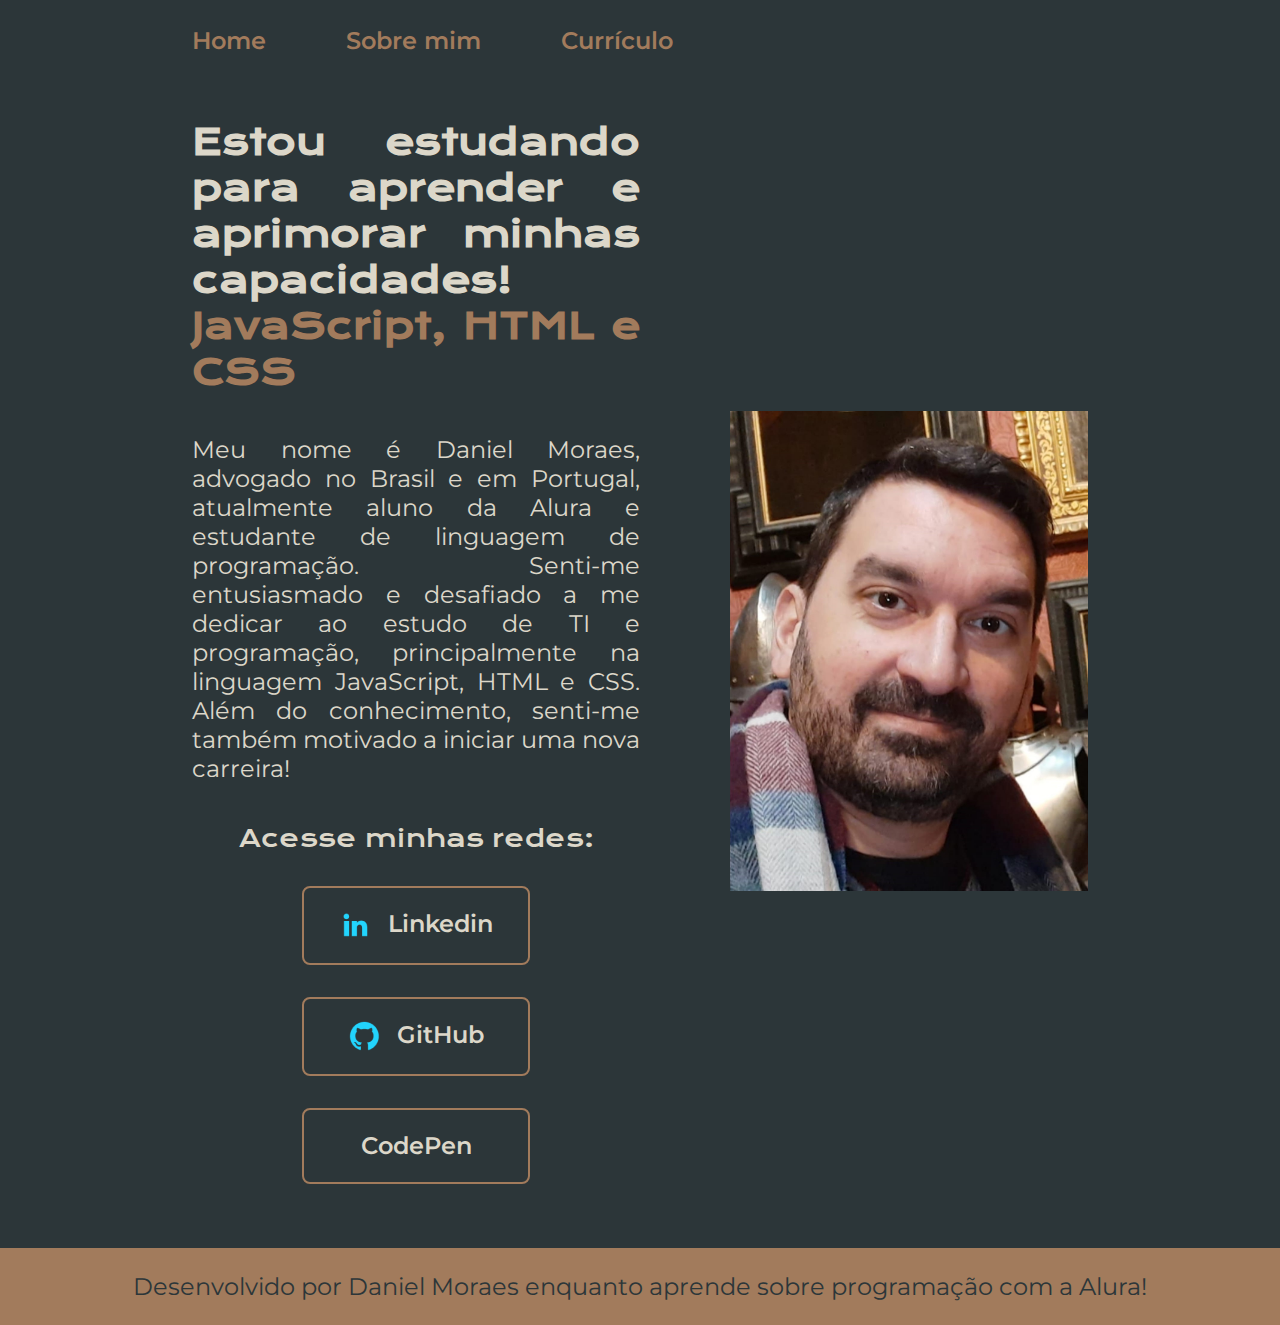
<file: index.html>
<!DOCTYPE html>
<html lang="pt-br">
<head>
    <meta charset="UTF-8">
    <meta http-equiv="X-UA-Compatible" content="IE=edge">
    <meta name="viewport" content="width=device-width, initial-scale=1.0">
    <title>Portifolio Daniel TI</title>
    <link rel="stylesheet" href="./styles/style.css">
</head>
<body>
    <header class="cabecalho">
        <nav class="cabecalho__menu">
            <a class="cabecalho__menu__link" href="index.html">Home</a>
            <a class="cabecalho__menu__link" href="about.html">Sobre mim</a>
            <a class="cabecalho__menu__link" href="curriculo.html">Currículo</a>
        </nav>
    </header>
    <main class="apresentacao">
        <section class="apresentacao__conteudo">
            <h1 class="apresentacao__conteudo__titulo">Estou estudando para aprender e aprimorar minhas capacidades!<strong class="titulo__destaque"> JavaScript, HTML e CSS</strong></h1>
            <p class="apresentacao__conteudo__texto">Meu nome é Daniel Moraes, advogado no Brasil e em Portugal, atualmente aluno da Alura e estudante de linguagem de programação. Senti-me entusiasmado e desafiado a me dedicar ao estudo de TI e programação, principalmente na linguagem JavaScript, HTML e CSS. Além do conhecimento, senti-me também motivado a iniciar uma nova carreira!</p>
            <div class="apresentacao__links">
                <h2 class="apresentacao__links__subtitulo">Acesse minhas redes:</h2>
                <a class="apresentacao__links__navegacao" href="https://www.linkedin.com/in/daniel-fernandes-de-moraes-8118b3204/">
                    <img src="./assets/linkedin.png">
                    Linkedin
                </a>
                <a class="apresentacao__links__navegacao" href="https://github.com/DanielMoraesTI">
                    <img src="./assets/github.png">
                    GitHub
                </a>
                <a class="apresentacao__links__navegacao" href="https://codepen.io/DanielFMoraes">CodePen</a>
            </div>
        </section>
        <img class="apresentacao__imagem" src="./assets/Daniel 20231.jpg" alt="Foto Daniel 2023">
    </main>
    <footer class="rodape">
        <p>Desenvolvido por Daniel Moraes enquanto aprende sobre programação com a Alura!</p>
    </footer>  
</body>
</html>
</file>
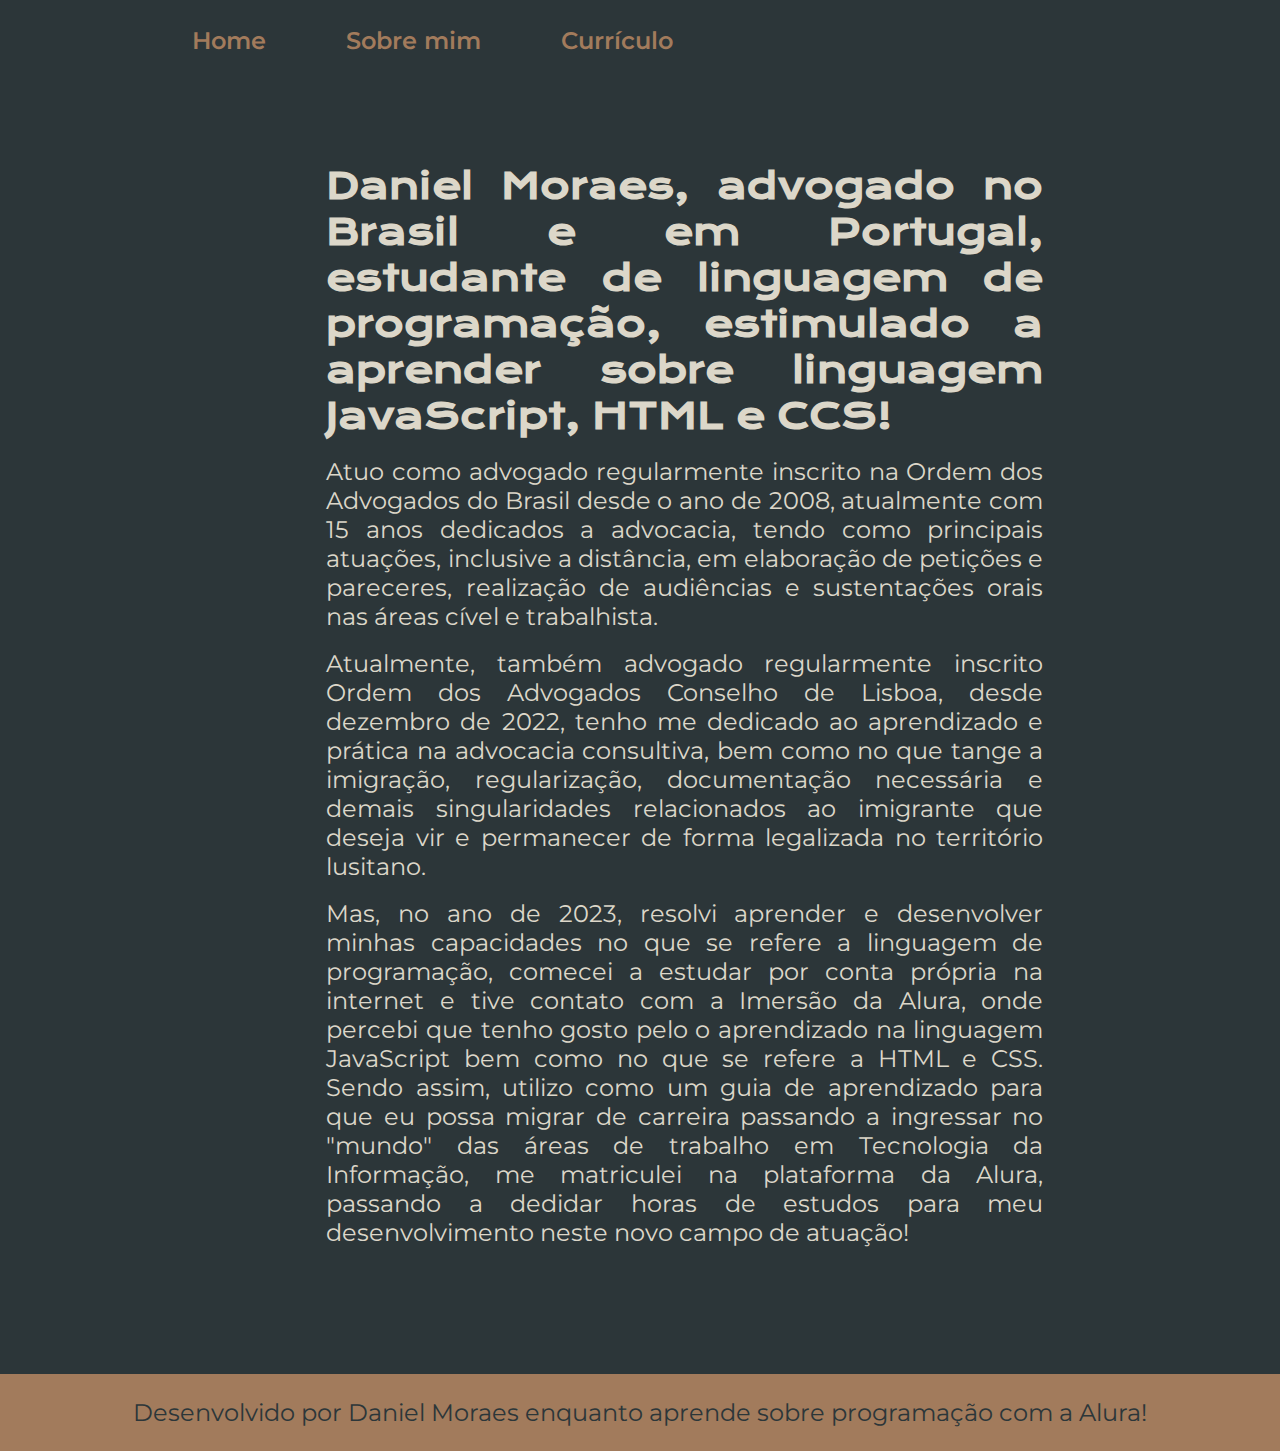
<file: about.html>
<!DOCTYPE html>
<html lang="pt-br">
<head>
    <meta charset="UTF-8">
    <meta http-equiv="X-UA-Compatible" content="IE=edge">
    <meta name="viewport" content="width=device-width, initial-scale=1.0">
    <title>Sobre mim</title>
    <link rel="stylesheet" href="./styles/style.css">
</head>
<body>
    <header class="cabecalho">
        <nav class="cabecalho__menu">
            <a class="cabecalho__menu__link" href="index.html">Home</a>
            <a class="cabecalho__menu__link" href="about.html">Sobre mim</a>
            <a class="cabecalho__menu__link" href="curriculo.html">Currículo</a>
        </nav>
    </header>

    <main class="apresentacao__sobre">
        <section class="apresentacao__conteudo__sobre">
            <h1 class="apresentacao__conteudo__titulo">Daniel Moraes, advogado no Brasil e em Portugal, estudante de linguagem de programação, estimulado a aprender sobre linguagem JavaScript, HTML e CCS!</h1><br>

            <p class="apresentacao__conteudo__texto">Atuo como advogado regularmente inscrito na Ordem dos Advogados do Brasil desde o ano de 2008, atualmente com 15 anos dedicados a advocacia, tendo como principais atuações, inclusive a distância, em elaboração de petições e pareceres, realização de audiências e sustentações orais nas áreas cível e trabalhista.</p><br>
                
            <p class="apresentacao__conteudo__texto">Atualmente, também advogado regularmente inscrito Ordem dos Advogados Conselho de Lisboa, desde dezembro de 2022, tenho me dedicado ao aprendizado e prática na advocacia consultiva, bem como no que tange a imigração, regularização, documentação necessária e demais singularidades relacionados ao imigrante que deseja vir e permanecer de forma legalizada no território lusitano.</p><br>
            
            <p class="apresentacao__conteudo__texto">Mas, no ano de 2023, resolvi aprender e desenvolver minhas capacidades no que se refere a linguagem de programação, comecei a estudar por conta própria na internet e tive contato com a Imersão da Alura, onde percebi que tenho gosto pelo o aprendizado na linguagem JavaScript bem como no que se refere a HTML e CSS. Sendo assim, utilizo como um guia de aprendizado para que eu possa migrar de carreira passando a ingressar no "mundo" das áreas de trabalho em Tecnologia da Informação, me matriculei na plataforma da Alura, passando a dedidar horas de estudos para meu desenvolvimento neste novo campo de atuação!</p><br>
        </section>
    </main>

    <footer class="rodape">
        <p>Desenvolvido por Daniel Moraes enquanto aprende sobre programação com a Alura!</p>
    </footer>
</body>
</html>
</file>
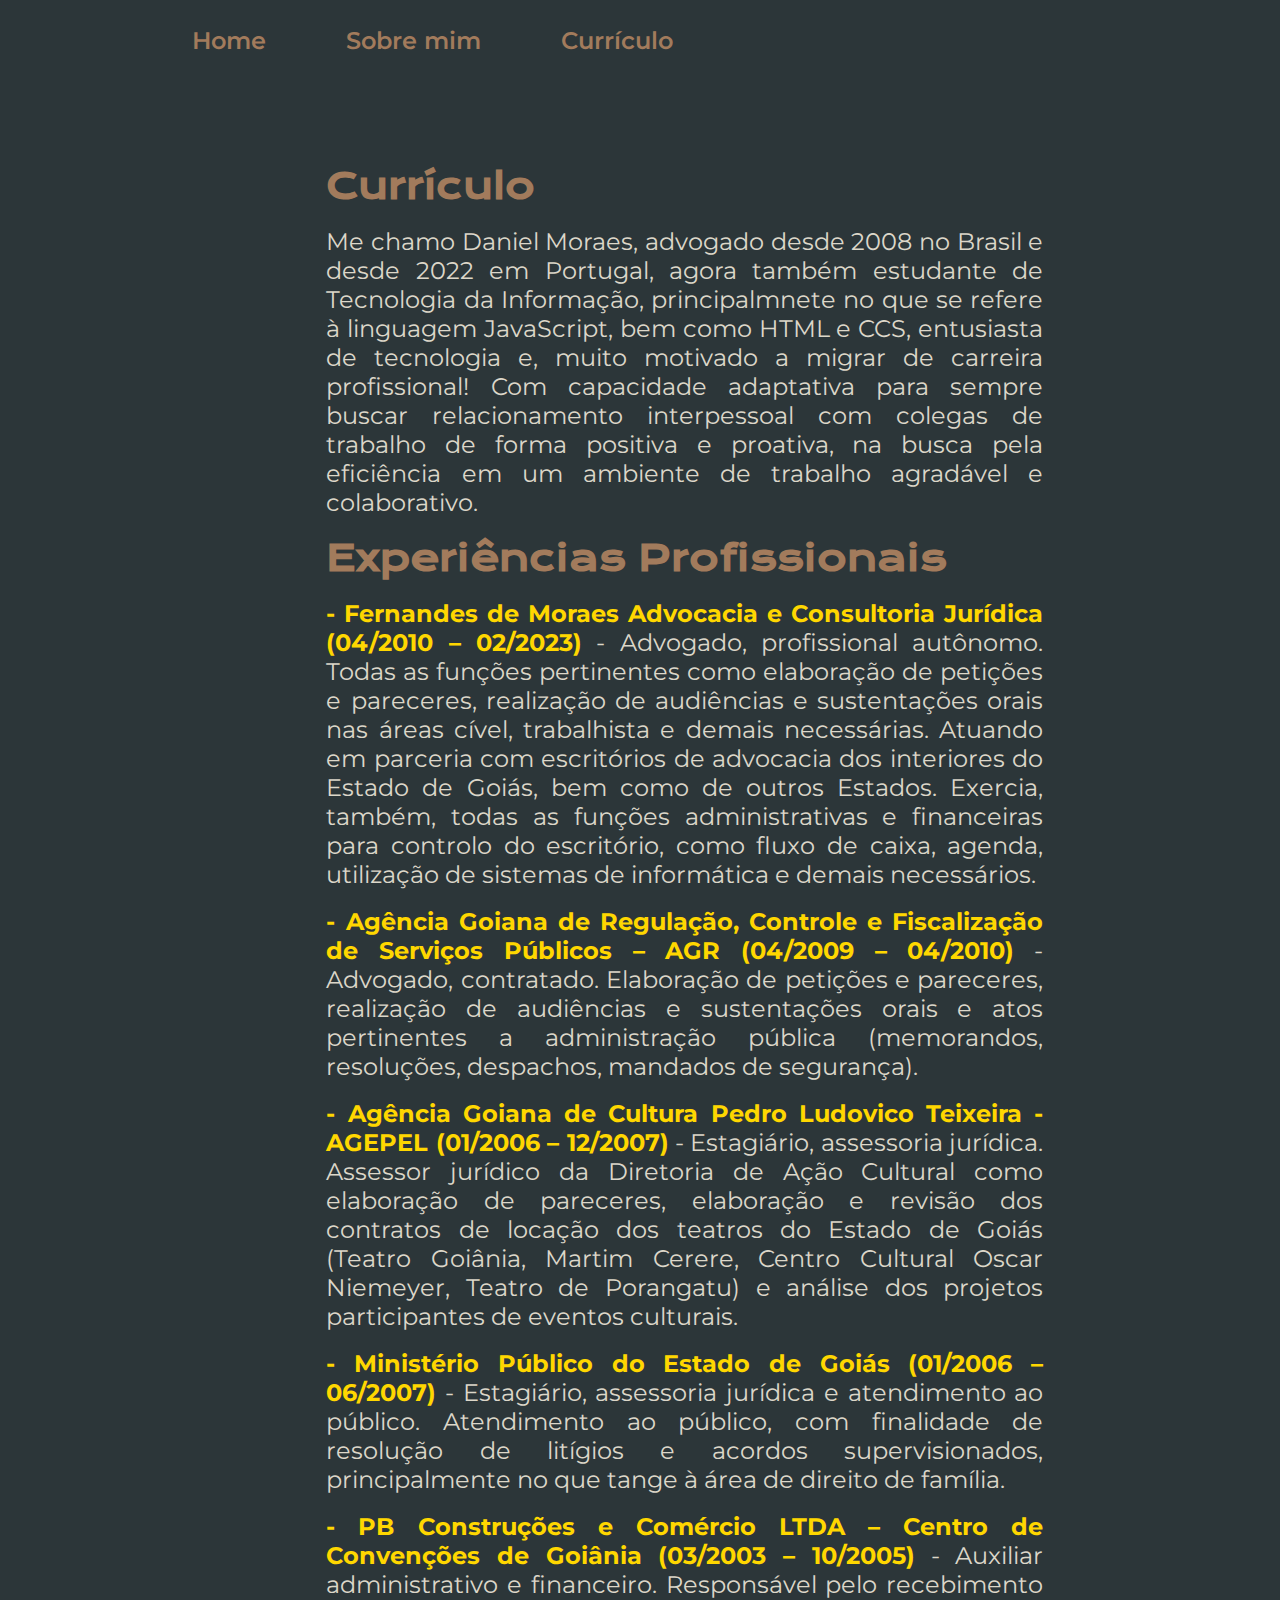
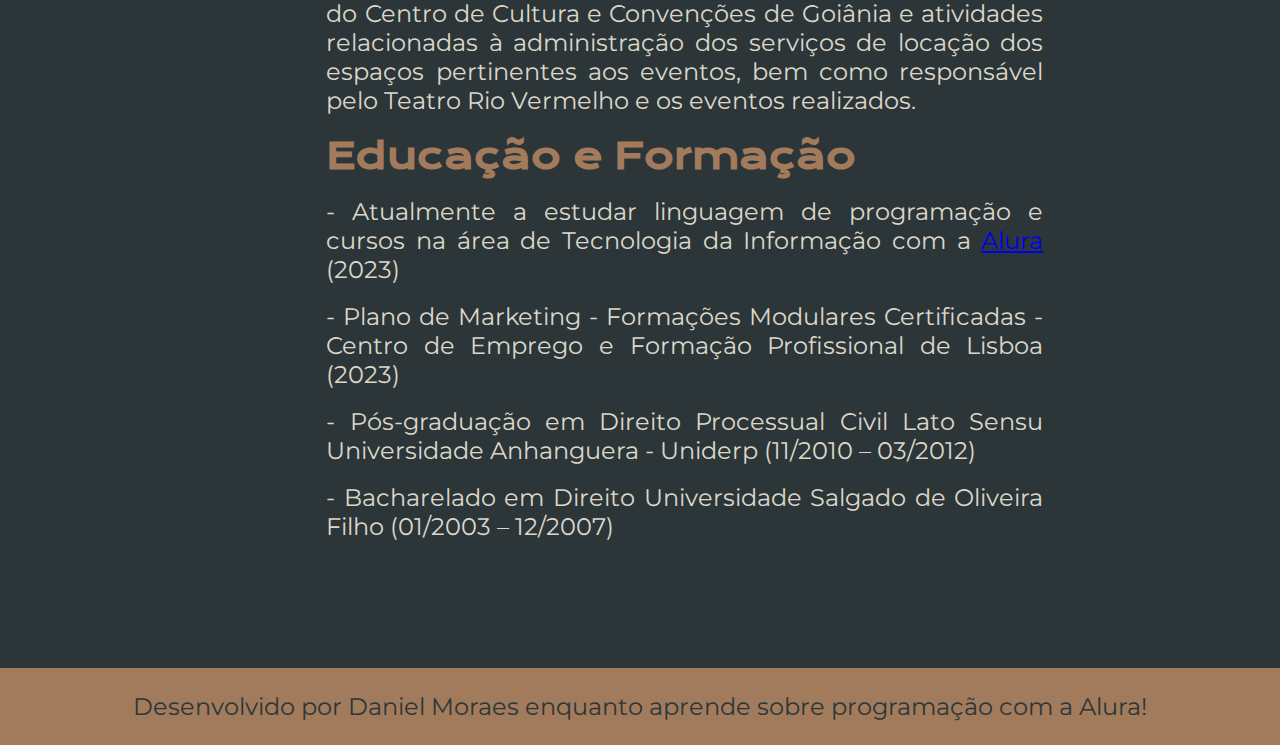
<file: curriculo.html>
<!DOCTYPE html>
<html lang="pt-br">
<head>
    <meta charset="UTF-8">
    <meta http-equiv="X-UA-Compatible" content="IE=edge">
    <meta name="viewport" content="width=device-width, initial-scale=1.0">
    <title>Currículo Profissional</title>
    <link rel="stylesheet" href="./styles/style.css">
</head>
<body>
    <header class="cabecalho">
        <nav class="cabecalho__menu">
            <a class="cabecalho__menu__link" href="index.html">Home</a>
            <a class="cabecalho__menu__link" href="about.html">Sobre mim</a>
            <a class="cabecalho__menu__link" href="curriculo.html">Currículo</a>
        </nav>
    </header>

    <main class="apresentacao__sobre">
        <section class="apresentacao__conteudo__sobre">
            <h1 class="apresentacao__conteudo__titulo"><strong class="titulo__destaque">Currículo</strong></h1><br>

            <p class="apresentacao__conteudo__texto">Me chamo Daniel Moraes, advogado desde 2008 no Brasil e desde 2022 em Portugal, agora também estudante de Tecnologia da Informação, principalmnete no que se refere à linguagem JavaScript, bem como HTML e CCS, entusiasta de tecnologia e, muito motivado a migrar de carreira profissional! Com capacidade adaptativa para sempre buscar relacionamento interpessoal com colegas de trabalho de forma positiva e proativa, na busca pela eficiência em um ambiente de trabalho agradável e colaborativo.</p><br>

            <h1 class="apresentacao__conteudo__titulo"><strong class="titulo__destaque">Experiências Profissionais</strong></h1><br>
            
            <p class="apresentacao__conteudo__texto"> <strong class="experiencia__curriculo"> - Fernandes de Moraes Advocacia e Consultoria Jurídica (04/2010 – 02/2023)</strong> - Advogado, profissional autônomo. Todas as funções pertinentes como elaboração de petições e pareceres, realização de audiências e sustentações orais nas áreas cível, trabalhista e demais necessárias. Atuando em parceria com escritórios de advocacia dos interiores do Estado de Goiás, bem como de outros Estados. Exercia, também, todas as funções administrativas e financeiras para controlo do escritório, como fluxo de caixa, agenda, utilização de sistemas de informática e demais necessários.</p><br>
        
            <p class="apresentacao__conteudo__texto"> <strong class="experiencia__curriculo">- Agência Goiana de Regulação, Controle e Fiscalização de Serviços Públicos – AGR (04/2009 – 04/2010)</strong> - Advogado, contratado. Elaboração de petições e pareceres, realização de audiências e sustentações orais e atos pertinentes a administração pública (memorandos, resoluções, despachos, mandados de segurança).</p><br>

            <p class="apresentacao__conteudo__texto"> <strong class="experiencia__curriculo">- Agência Goiana de Cultura Pedro Ludovico Teixeira - AGEPEL (01/2006 – 12/2007)</strong> - Estagiário, assessoria jurídica. Assessor jurídico da Diretoria de Ação Cultural como elaboração de pareceres, elaboração e revisão dos contratos de locação dos teatros do Estado de Goiás (Teatro Goiânia, Martim Cerere, Centro Cultural Oscar Niemeyer, Teatro de Porangatu) e análise dos projetos participantes de eventos culturais.</p><br>

            <p class="apresentacao__conteudo__texto"> <strong class="experiencia__curriculo">- Ministério Público do Estado de Goiás (01/2006 – 06/2007)</strong> - Estagiário, assessoria jurídica e atendimento ao público. Atendimento ao público, com finalidade de resolução de litígios e acordos supervisionados, principalmente no que tange à área de direito de família.</p><br>

            <p class="apresentacao__conteudo__texto"> <strong class="experiencia__curriculo">- PB Construções e Comércio LTDA – Centro de Convenções de Goiânia (03/2003 – 10/2005)</strong> - Auxiliar administrativo e financeiro. Responsável pelo recebimento do Centro de Cultura e Convenções de Goiânia e atividades relacionadas à administração dos serviços de locação dos espaços pertinentes aos eventos, bem como responsável pelo Teatro Rio Vermelho e os eventos realizados.</p><br>

            <h1 class="apresentacao__conteudo__titulo"><strong class="titulo__destaque">Educação e Formação</strong></h1><br>

            <p class="apresentacao__conteudo__texto"> - Atualmente a estudar linguagem de programação e cursos na área de Tecnologia da Informação com a <a href="https://www.alura.com.br/"> Alura</a> (2023)</p><br>

            <p class="apresentacao__conteudo__texto"> - Plano de Marketing - Formações Modulares Certificadas - Centro de Emprego e Formação Profissional de Lisboa (2023)</p><br>

            <p class="apresentacao__conteudo__texto"> - Pós-graduação em Direito Processual Civil Lato Sensu Universidade Anhanguera - Uniderp (11/2010 – 03/2012)</p><br>

            <p class="apresentacao__conteudo__texto"> - Bacharelado em Direito Universidade Salgado de Oliveira Filho (01/2003 – 12/2007)</p><br>
        </section>
    </main>
<footer class="rodape">
    <p>Desenvolvido por Daniel Moraes enquanto aprende sobre programação com a Alura!</p>
</footer>
    
</body>
</html>
</file>
<file: styles/style.css>
@import url('https://fonts.googleapis.com/css2?family=Krona+One&family=Montserrat:wght@400;600&display=swap');

:root {
    --cor-primaria: #2C3639;
    --cor-secundaria: #DCD7C9;
    --cor-terciaria: #A27B5C;
    --cor-profissao: #ffd700;
    --cor-hover: #3F4E4F;

    --fonte-primaria: 'Krona One', sans-serif;
    --fonte-secundaria: 'Montserrat', sans-serif;
}

* {
    margin: 0;
    padding: 0;
}

body {
    box-sizing: border-box;
    background-color: var(--cor-primaria);
    color: var(--cor-secundaria);
}

.cabecalho {
    padding: 2% 0% 0% 15%;
}

.cabecalho__menu {
    display: flex;
    gap: 80px;
}

.cabecalho__menu__link {
    font-family: var(--fonte-secundaria);
    font-size: 1.5rem;
    font-weight: 600;
    color: var(--cor-terciaria);
    text-decoration: none;
    white-space: nowrap;
}

.apresentacao {
    padding: 5% 15%;
    display: flex;
    align-items: center;
    justify-content: space-between;
    gap: 82px;
}

.apresentacao__conteudo {
    width: 50%;
    display: flex;
    flex-direction: column;
    gap: 40px;
    text-align: justify;
}

.apresentacao__conteudo__titulo {
    font-family: var(--fonte-primaria);
    font-size: 2.25rem;
}

.titulo__destaque {
    color: var(--cor-terciaria);
}

.apresentacao__conteudo__texto {
    font-family: var(--fonte-secundaria);
    font-size: 1.5rem;
    text-align: justify;
}

.apresentacao__links {
    display: flex;
    flex-direction: column;
    justify-content: space-between;
    align-items: center;
    gap: 32px;
}

.apresentacao__links__subtitulo {
    font-family: var(--fonte-primaria);
    font-weight: 400;
    font-size: 1.5rem;
}

.apresentacao__links__navegacao {
    display: flex;
    justify-content: center;
    gap: 16px;
    border: 2px solid var(--cor-terciaria);
    width: 50%;
    text-align: center;
    border-radius: 8px;
    font-size: 1.5rem;
    font-weight: 600;
    font-style:normal;
    padding: 21.5px 0;
    text-decoration: none;
    color: var(--cor-secundaria);
    font-family: var(--fonte-secundaria);
}

.apresentacao__links__link:hover {
    background-color: var(--cor-hover);
}

.apresentacao__imagem {
    width: 40%;
}

.rodape {
   padding: 24px; 
   color:var(--cor-primaria);
   background-color:var(--cor-terciaria);
   text-align: center;
   font-family: var(--fonte-secundaria);
   font-size: 1.5rem;
   font-weight: 400;   
}

.apresentacao__sobre {
    padding: 5% 15%;
}

.apresentacao__conteudo__sobre {
    padding: 5% 15%;
    width: 80%;
    text-align: justify;
}

.experiencia__curriculo {
    color: var(--cor-profissao);
}

@media (max-width: 1200px) {
    .cabecalho {
        padding: 10%;
    }
    .cabecalho__menu {
        justify-content: center;
        gap: 10px;
    }
    .apresentacao {
        flex-direction: column-reverse;
        padding: 5%;
    }
    .apresentacao__conteudo {
        width: auto;
    }
    
}
</file>
